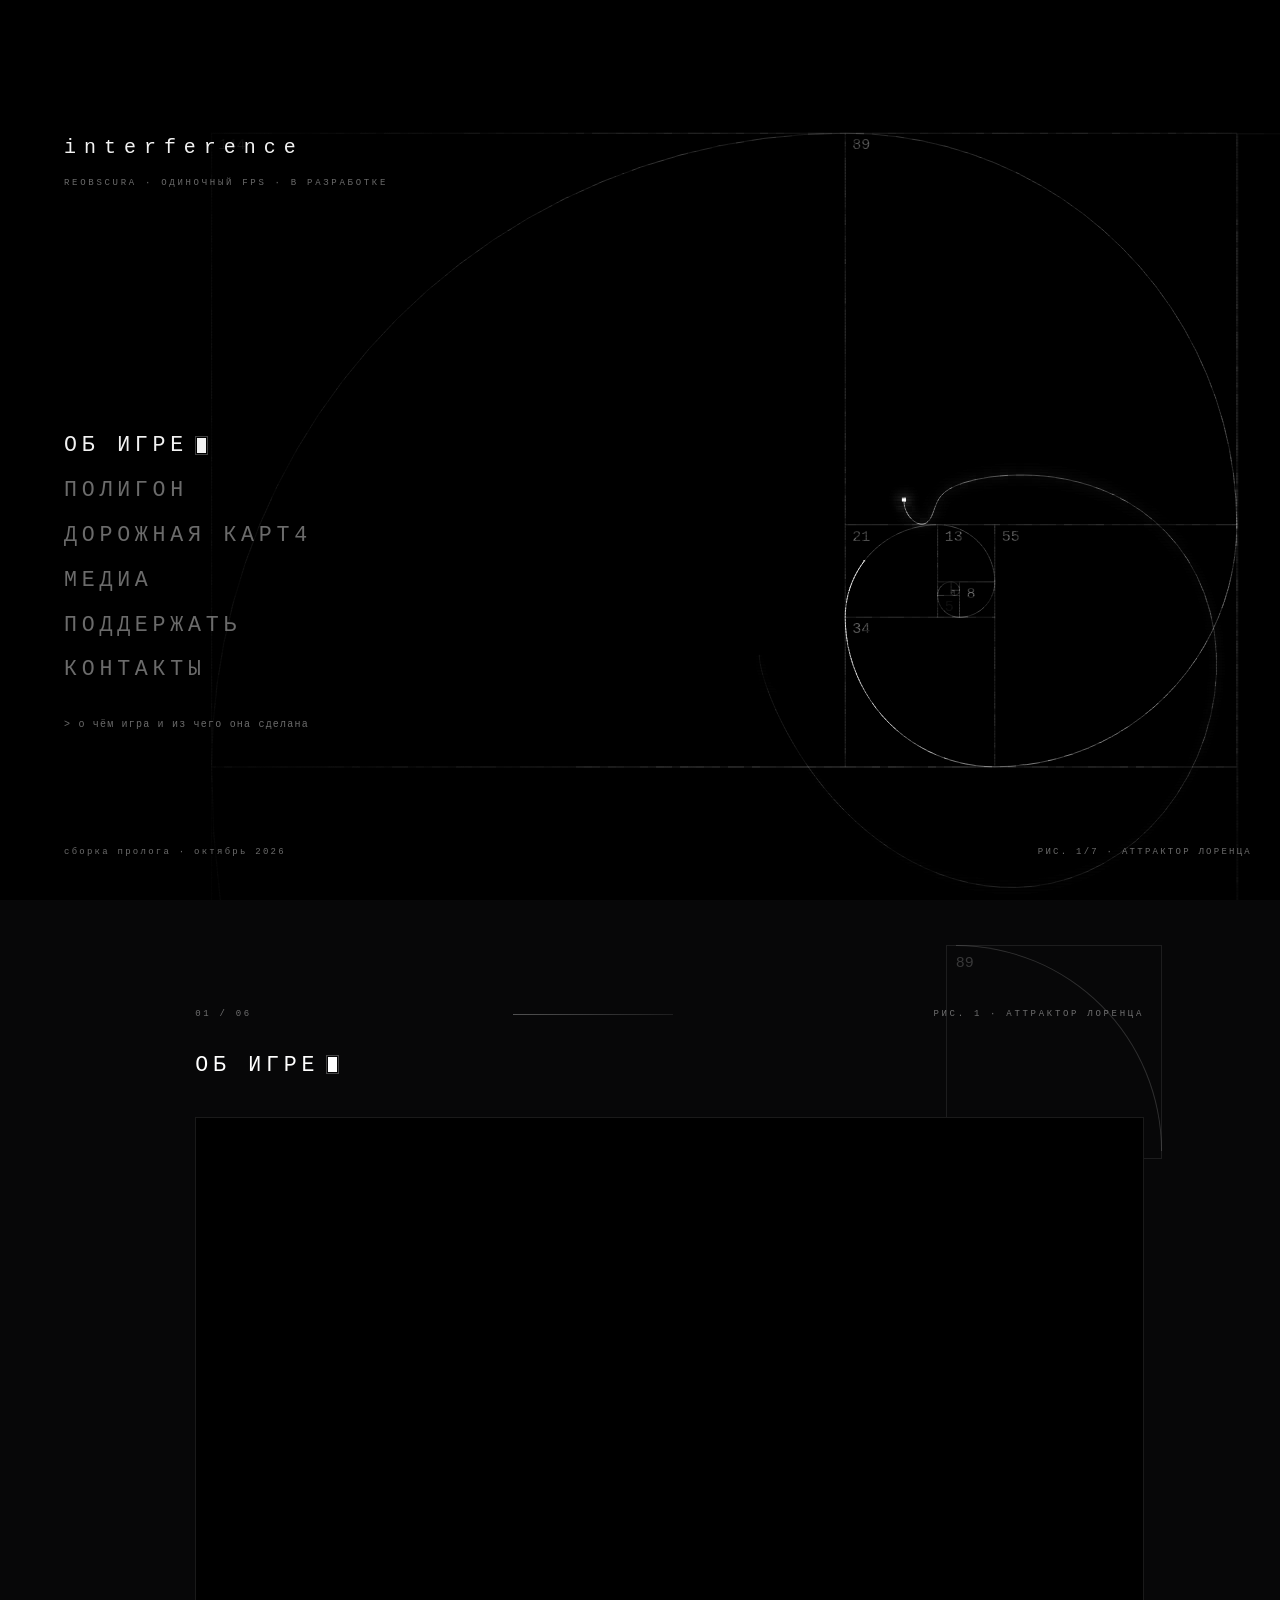
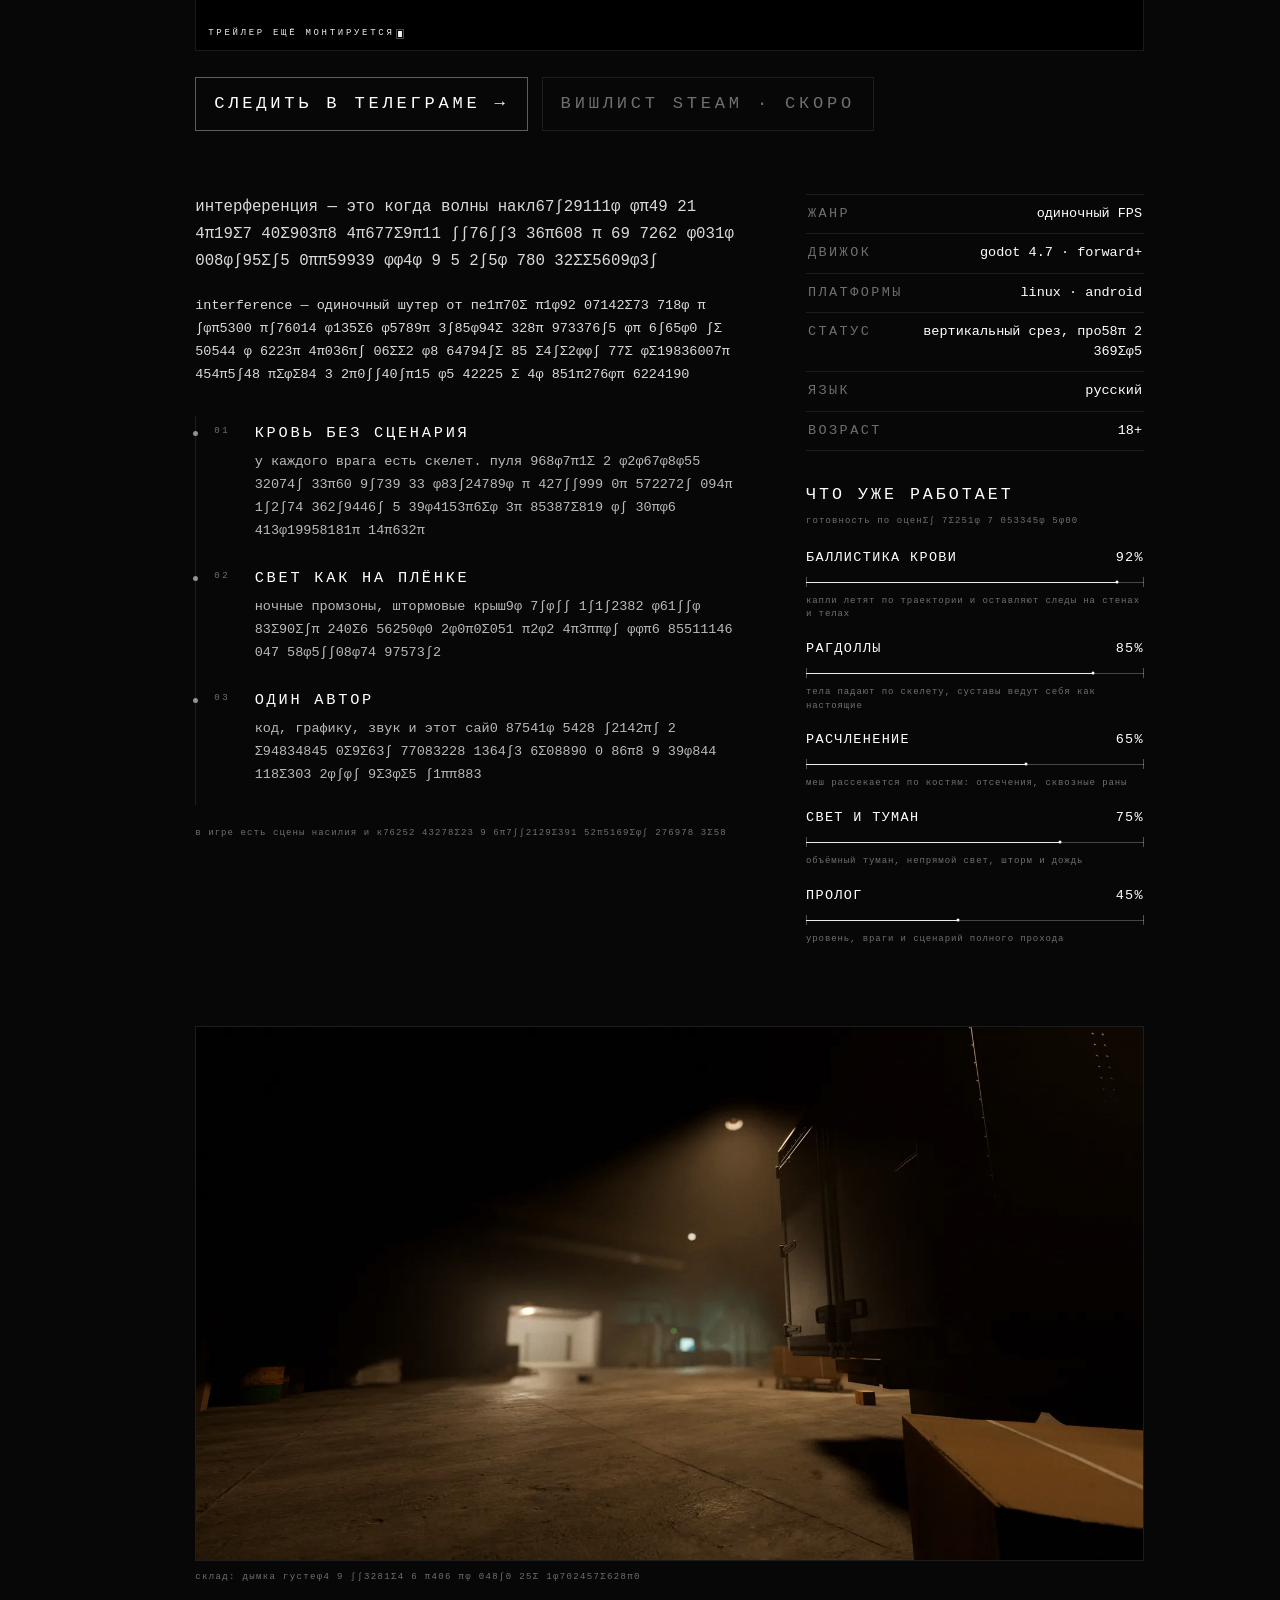
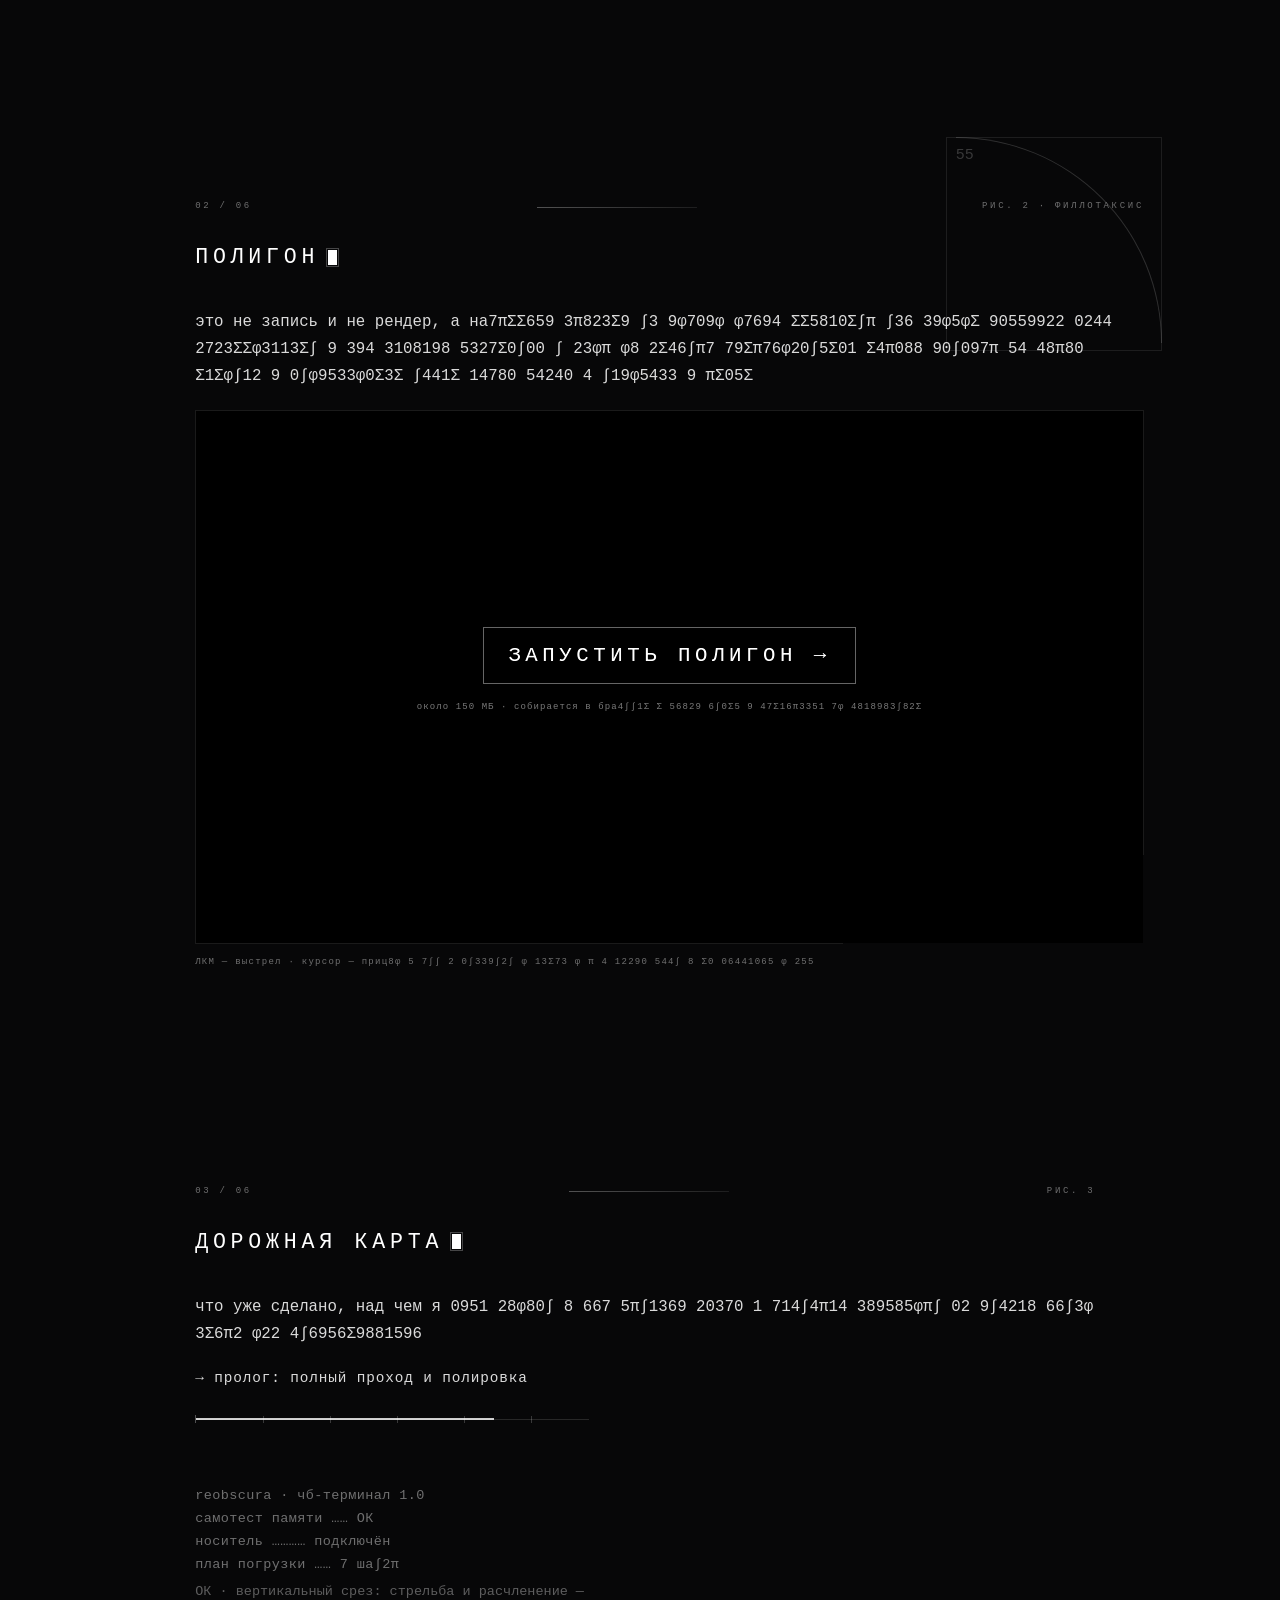
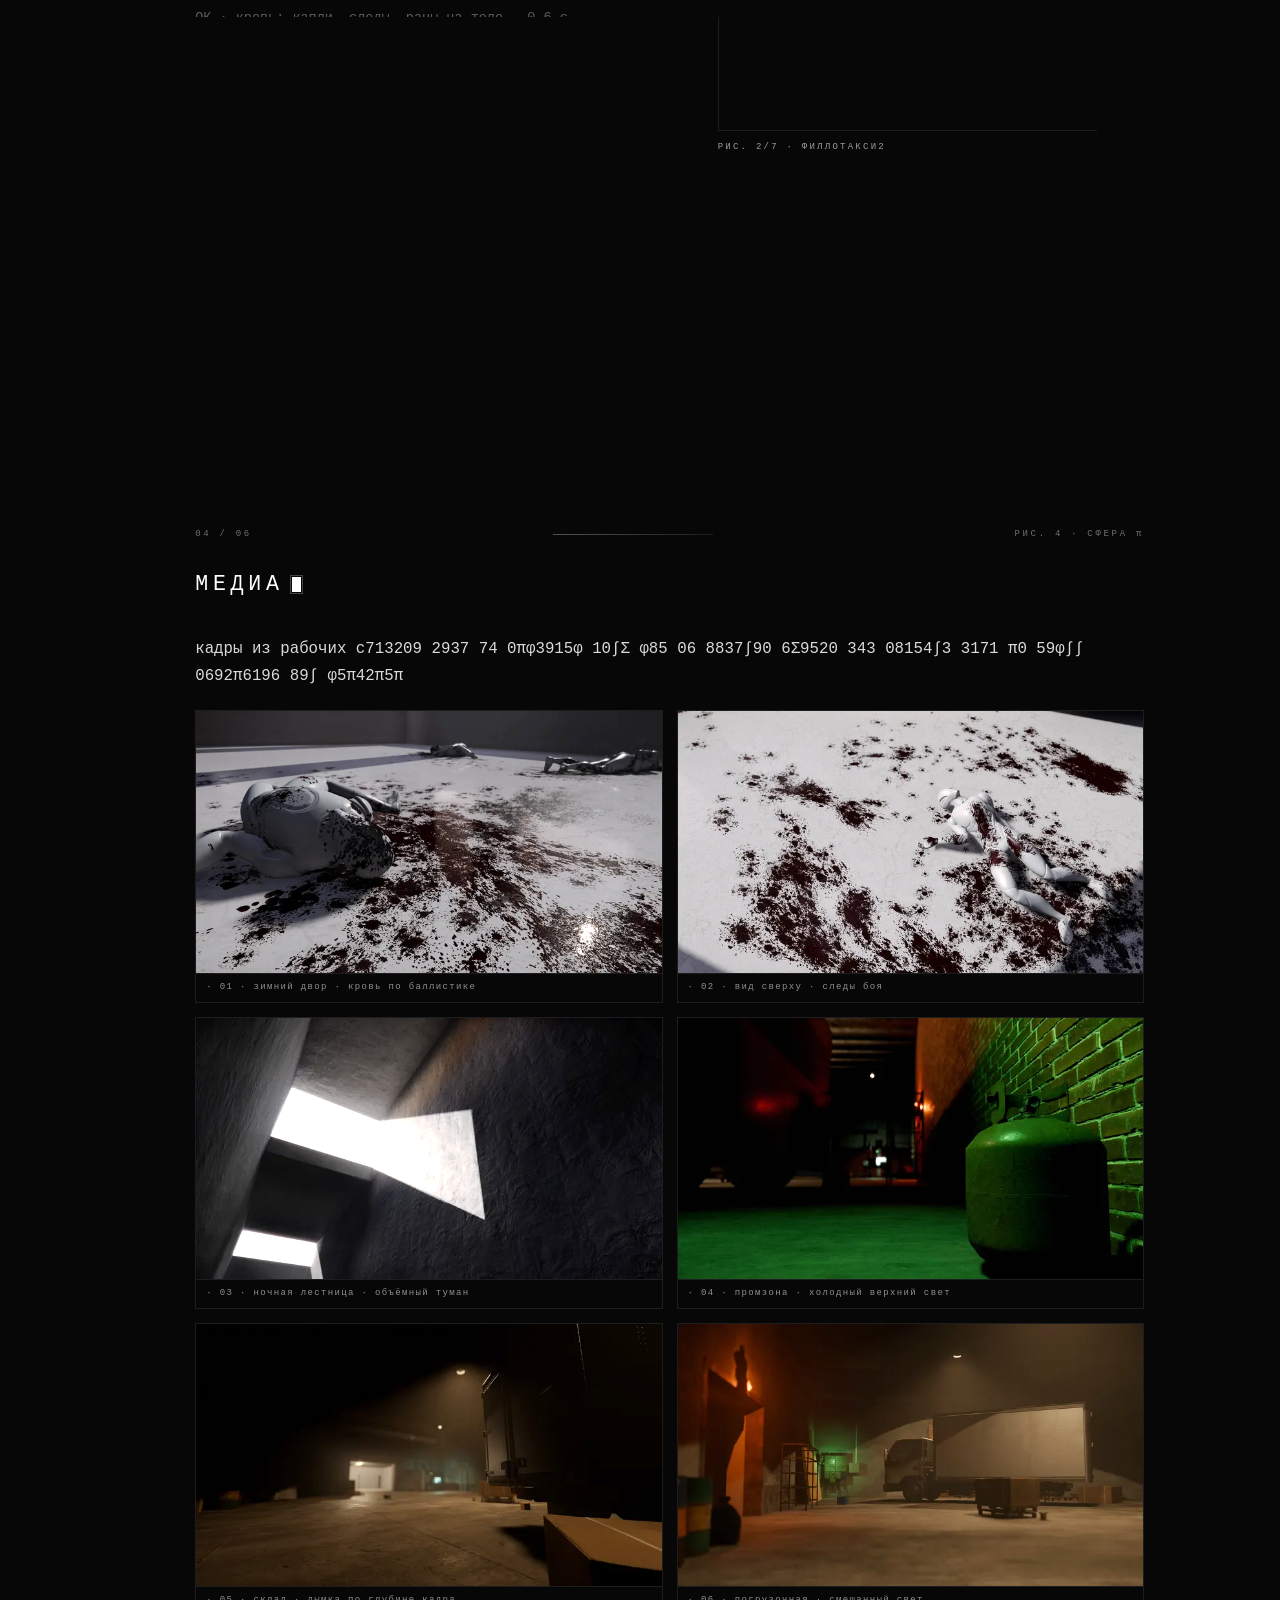
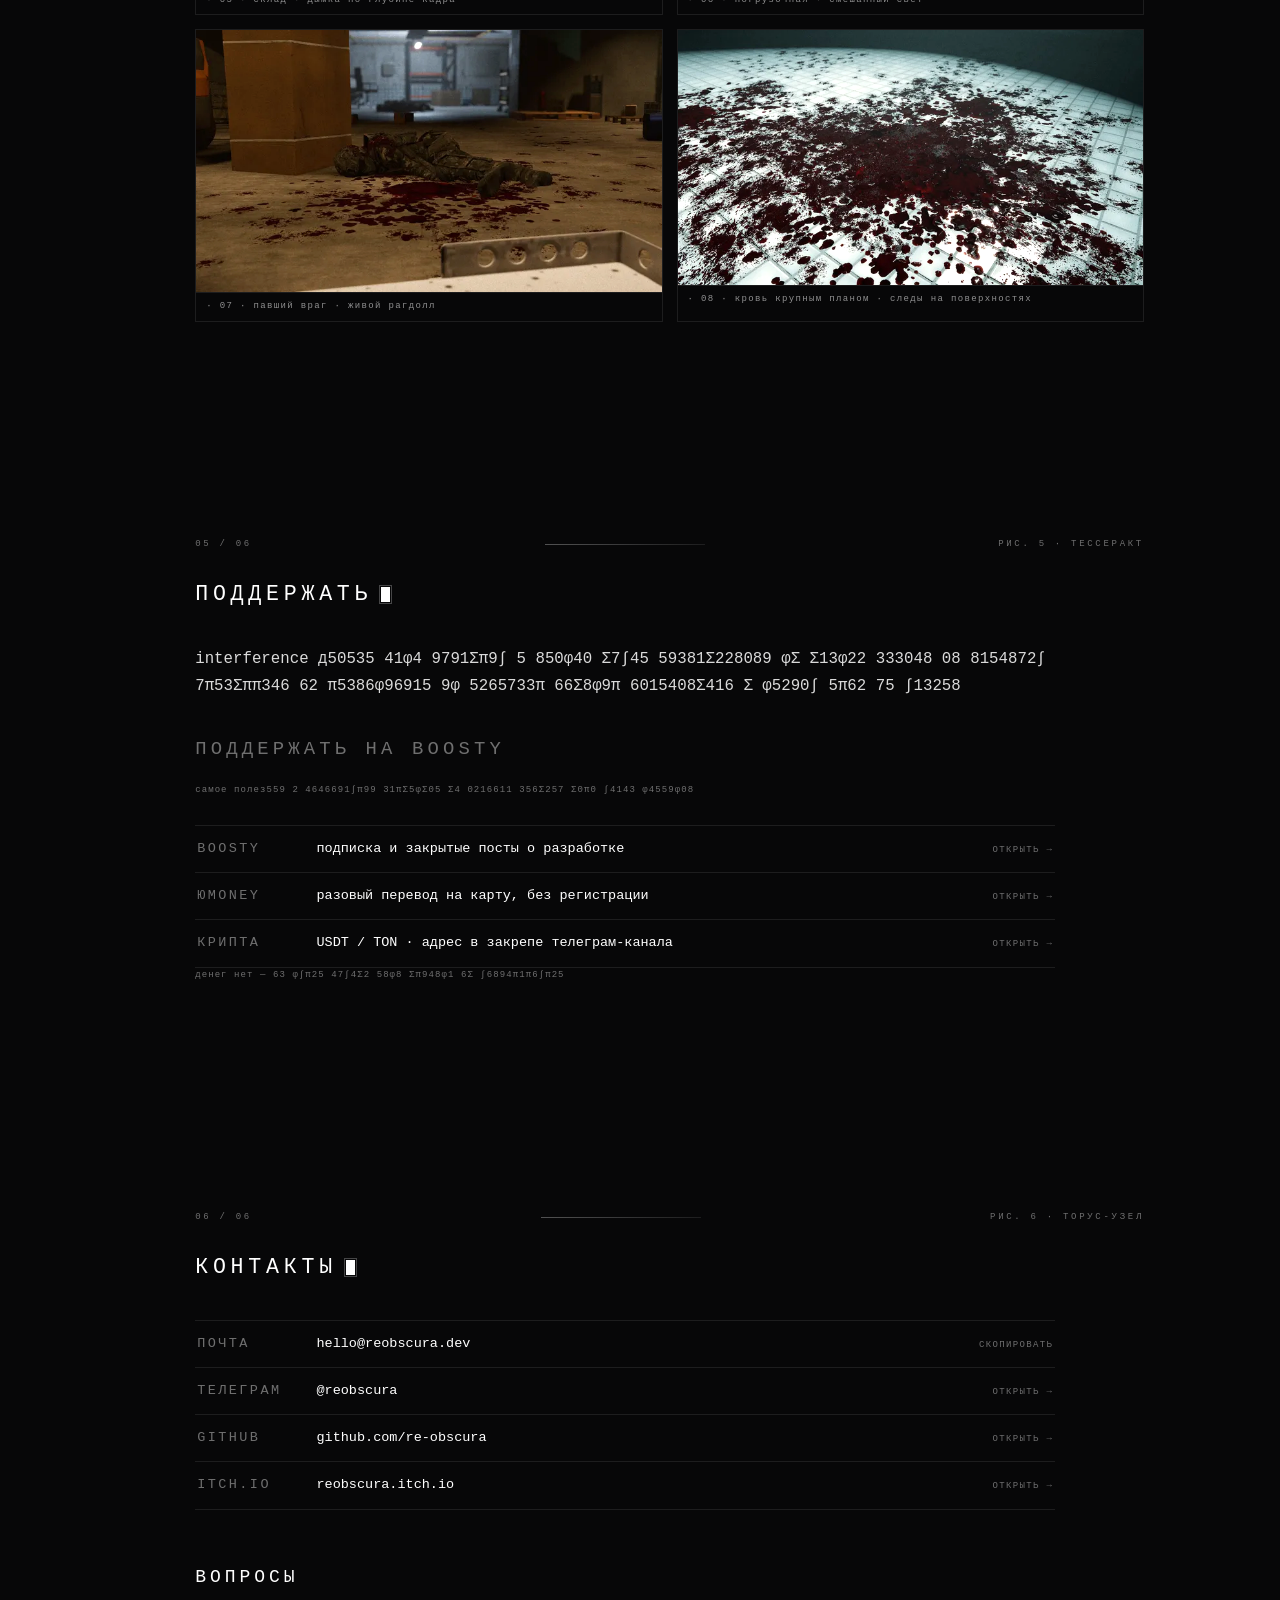
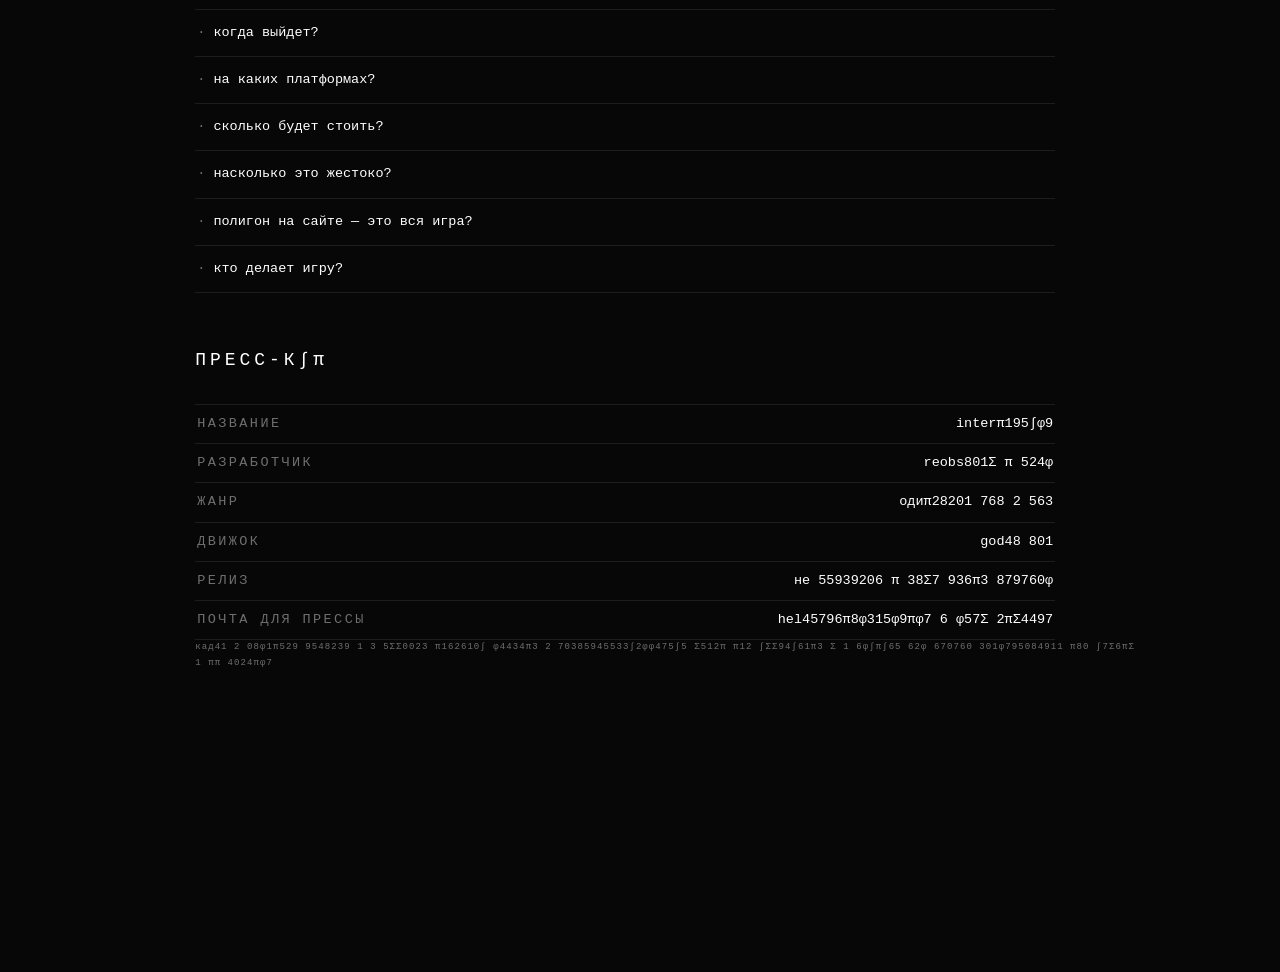
<file: index.html>
<!doctype html>
<html lang="ru">
<head>
<meta charset="utf-8">
<meta name="viewport" content="width=device-width, initial-scale=1">
<title>interference — одиночный FPS · reobscura</title>
<meta name="description" content="interference — одиночный FPS в тёмном городе, где каждый выстрел оставляет след: баллистическая кровь, рагдоллы, расчленение по костям. Полигон играбелен прямо в браузере.">
<meta property="og:title" content="interference — одиночный FPS">
<meta property="og:description" content="Одиночный FPS от reobscura: играбельный полигон в браузере, дорожная карта, кадры из игры.">
<meta property="og:type" content="website">
<meta property="og:image" content="img/og.jpg">
<meta name="theme-color" content="#070708">
<link rel="icon" href="img/favicon-32.png" sizes="32x32">
<link rel="icon" href="img/favicon-192.png" sizes="192x192">
<link rel="apple-touch-icon" href="img/favicon-180.png">
<link rel="preload" href="fonts/DotGothic16.woff2" as="font" type="font/woff2" crossorigin>
<link rel="stylesheet" href="css/style.css">
<link rel="stylesheet" href="css/weave.css">
</head>
<body>
<div id="app">

  <!-- ================= ГЛАВНОЕ МЕНЮ (порт main_menu.gd) ================= -->
  <header id="hero">
    <div id="scene-wrap">
      <canvas id="sc"></canvas>
      <canvas id="glow"></canvas>
    </div>
    <canvas id="spiral"></canvas>
    <div id="shade"></div>
    <div id="vig-hero"></div>

    <div class="ui" id="hero-ui">
      <div id="head">
        <h1 id="title">interference</h1>
        <div id="tag">REOBSCURA · ОДИНОЧНЫЙ FPS · В РАЗРАБОТКЕ</div>
      </div>

      <nav id="menu" aria-label="Разделы">
        <a class="it" href="#about"    data-hint="о чём игра и из чего она сделана"><span class="lab">ОБ ИГРЕ</span><span class="cur" aria-hidden="true"></span></a>
        <a class="it" href="#polygon"  data-hint="постреляйте сами — прямо в браузере"><span class="lab">ПОЛИГОН</span><span class="cur" aria-hidden="true"></span></a>
        <a class="it" href="#roadmap"  data-hint="что готово, что в работе, что дальше"><span class="lab">ДОРОЖНАЯ КАРТА</span><span class="cur" aria-hidden="true"></span></a>
        <a class="it" href="#media"    data-hint="кадры из сборки, без цветокоррекции"><span class="lab">МЕДИА</span><span class="cur" aria-hidden="true"></span></a>
        <a class="it" href="#support"  data-hint="как помочь игре дойти до релиза"><span class="lab">ПОДДЕРЖАТЬ</span><span class="cur" aria-hidden="true"></span></a>
        <a class="it" href="#contacts" data-hint="почта, телеграм, вопросы и пресс-кит"><span class="lab">КОНТАКТЫ</span><span class="cur" aria-hidden="true"></span></a>
        <div id="msg">&gt; <span id="msg-txt"></span></div>
      </nav>

      <div id="buildtag">сборка пролога · октябрь 2026</div>
      <div id="figtag" aria-live="off"></div>
    </div>
  </header>

  <!-- ================= РАЗДЕЛЫ (стиль экрана загрузки) ================= -->
  <main id="paper">

<section class="sec" id="about" data-fib="89">
<div class="sec-head"><span>01 / 06</span><i></i><span>РИС. 1 · АТТРАКТОР ЛОРЕНЦА</span></div>
<h2 class="sec-title"><span class="txt" data-scr>ОБ ИГРЕ</span><span class="cur" aria-hidden="true"></span></h2>
<figure class="trailer">
<canvas id="trailer-cv" aria-label="место трейлера"></canvas>
<figcaption><span class="t-lab" data-scr>ТРЕЙЛЕР ЕЩЁ МОНТИРУЕТСЯ</span><span class="cur" aria-hidden="true"></span></figcaption>
</figure>
<div class="cta-row">
<a class="cta" href="https://t.me/reobscura" target="_blank" rel="noopener">СЛЕДИТЬ В ТЕЛЕГРАМЕ →</a>
<span class="cta soon" aria-disabled="true">ВИШЛИСТ STEAM · СКОРО</span>
</div>
<div class="about-grid">
<div class="about-text">
<p class="lead" data-scr>интерференция — это когда волны накладываются друг на друга. сигналов становится слишком много, и из шума вдруг проступает картина. игра — о том, что проступает.</p>
<p data-scr>interference — одиночный шутер от первого лица. действие идёт в городе, который помнит каждый выстрел: след остаётся на стене, на теле, в самом уровне. враги не умирают по скрипту: они оступаются, хромают, падают и распадаются на части — по настоящей физике.</p>
<ol class="trio">
<li><b class="n">01</b><h3 class="p-name" data-scr>КРОВЬ БЕЗ СЦЕНАРИЯ</h3><p data-scr>у каждого врага есть скелет. пуля попадает в конкретную кость, кровь летит по баллистике и остаётся на стенах, тело падает рагдоллом и рассекается по суставам. ни одной заготовленной смерти.</p></li>
<li><b class="n">02</b><h3 class="p-name" data-scr>СВЕТ КАК НА ПЛЁНКЕ</h3><p data-scr>ночные промзоны, штормовые крыши, снег. объёмный туман, непрямой свет, жёсткий контраст: даже цветной кадр читается как чёрно-белая плёнка.</p></li>
<li><b class="n">03</b><h3 class="p-name" data-scr>ОДИН АВТОР</h3><p data-scr>код, графику, звук и этот сайт делает один человек — медленно, упрямо, вручную. каждый выстрел в игре и каждый пиксель здесь сделан руками.</p></li>
</ol>
<p class="note" data-scr>в игре есть сцены насилия и крови, мерцание и повторяющиеся визуальные узоры. 18+.</p>
</div>
<aside class="about-sys">
<dl class="facts"><div class="fact"><dt>ЖАНР</dt><dd data-scr>одиночный FPS</dd></div><div class="fact"><dt>ДВИЖОК</dt><dd data-scr>godot 4.7 · forward+</dd></div><div class="fact"><dt>ПЛАТФОРМЫ</dt><dd data-scr>linux · android</dd></div><div class="fact"><dt>СТАТУС</dt><dd data-scr>вертикальный срез, пролог в работе</dd></div><div class="fact"><dt>ЯЗЫК</dt><dd data-scr>русский</dd></div><div class="fact"><dt>ВОЗРАСТ</dt><dd data-scr>18+</dd></div></dl>
<h3 data-scr>ЧТО УЖЕ РАБОТАЕТ</h3>
<p class="note" data-scr>готовность по оценке автора · октябрь 2026</p>
<div id="sys"></div>
</aside>
</div>
<figure class="wide-shot">
<img src="img/shots/photo_20261017_230445_989.webp" alt="Склад: дымка густеет с глубиной кадра" loading="lazy">
<figcaption data-scr>склад: дымка густеет с глубиной · кадр из игры, без цветокоррекции</figcaption>
</figure>
</section>

<section class="sec" id="polygon" data-fib="55">
<div class="sec-head"><span>02 / 06</span><i></i><span>РИС. 2 · ФИЛЛОТАКСИС</span></div>
<h2 class="sec-title"><span class="txt" data-scr>ПОЛИГОН</span><span class="cur" aria-hidden="true"></span></h2>
<p class="lead" data-scr>это не запись и не рендер, а настоящий полигон из сборки игры, собранный под WebGL: комната, один зомби-бродяга и вся цепочка попаданий — раны по костям, баллистическая кровь, реакция на удар, рагдолл и расчленение. можно взять сайгу и стрелять в упор.</p>
<div class="poly-stage" id="poly-stage">
<div class="poly-cover" id="poly-cover">
<button class="cta cta-big" id="poly-launch" type="button">ЗАПУСТИТЬ ПОЛИГОН →</button>
<p class="note" data-scr>около 150 МБ · собирается в браузере · нужен WebGL · клавиатура не обязательна</p>
</div>
</div>
<div class="poly-live" id="poly-live" hidden>
<span id="poly-stats">выстрелов 0 · попаданий 0</span>
<button class="poly-close" id="poly-close" type="button">■ ОСТАНОВИТЬ</button>
</div>
<div class="poly-legend" data-scr>ЛКМ — выстрел · курсор — прицел · 1/2 — пистолет / сайга · R — новый враг · на телефоне — тап</div>
</section>

<section class="sec" id="roadmap" data-fib="34">
<div class="sec-head"><span>03 / 06</span><i></i><span>РИС. 3 · ТОР</span></div>
<h2 class="sec-title"><span class="txt" data-scr>ДОРОЖНАЯ КАРТА</span><span class="cur" aria-hidden="true"></span></h2>
<p class="lead" data-scr>что уже сделано, над чем я сижу сейчас и что дальше. шкала и счётчики считаются по списку шагов сами, без подкрашивания.</p>
<div class="road-grid">
<div class="road-left">
<div class="road-bar-area">
<div class="road-step" id="road-step">→ пролог: полный проход и полировка</div>
<div class="road-count" id="road-count">ШАГ 05 / 07</div>
<div class="hairbar"><i id="hairbar-fill"></i><em class="notches" id="hairbar-notches"></em></div>
<div class="road-pct" id="road-pct">0%</div>
</div>
<div id="road-log" aria-label="Шаги дорожной карты"></div>
</div>
<div class="road-right">
<canvas id="field" aria-hidden="true"></canvas>
<div class="field-caption" id="field-cap">РИС. 1/7 · АТТРАКТОР ЛОРЕНЦА</div>
<canvas id="mini-spiral" aria-hidden="true"></canvas>
<div class="mini-note">общий прогресс: точка идёт по золотой спирали</div>
</div>
</div>
</section>

<section class="sec" id="media" data-fib="21">
<div class="sec-head"><span>04 / 06</span><i></i><span>РИС. 4 · СФЕРА π</span></div>
<h2 class="sec-title"><span class="txt" data-scr>МЕДИА</span><span class="cur" aria-hidden="true"></span></h2>
<p class="lead" data-scr>кадры из рабочих сборок. цвет не правлен: всё, что вы видите, делает сам движок. клик по кадру открывает его целиком.</p>
<div class="gallery" id="gallery"></div>
</section>

<section class="sec" id="support" data-fib="13">
<div class="sec-head"><span>05 / 06</span><i></i><span>РИС. 5 · ТЕССЕРАКТ</span></div>
<h2 class="sec-title"><span class="txt" data-scr>ПОДДЕРЖАТЬ</span><span class="cur" aria-hidden="true"></span></h2>
<p class="lead" data-scr>interference делает один человек, и деньги здесь превращаются во время. донаты не ускоряют разработку по волшебству, но покупают ассеты, инструменты и лишние часы за игрой.</p>
<div class="sup-primary">
<a class="it it-big" id="sup-main" href="#" target="_blank" rel="noopener"><span class="lab">ПОДДЕРЖАТЬ НА BOOSTY</span><span class="cur" aria-hidden="true"></span></a>
<p class="note" data-scr>самое полезное — ежемесячная подписка, но разовый перевод тоже очень помогает</p>
</div>
<div class="contacts">
<a class="crow" href="#" target="_blank" rel="noopener"><span class="clab">BOOSTY</span><span class="cval">подписка и закрытые посты о разработке</span><span class="cact">ОТКРЫТЬ →</span></a>
<a class="crow" href="#" target="_blank" rel="noopener"><span class="clab">ЮMONEY</span><span class="cval">разовый перевод на карту, без регистрации</span><span class="cact">ОТКРЫТЬ →</span></a>
<a class="crow" href="#" target="_blank" rel="noopener"><span class="clab">КРИПТА</span><span class="cval">USDT / TON · адрес в закрепе телеграм-канала</span><span class="cact">ОТКРЫТЬ →</span></a>
</div>
<p class="note" data-scr>денег нет — не беда: репост тоже доходит до разработчика.</p>
</section>

<section class="sec" id="contacts" data-fib="8">
<div class="sec-head"><span>06 / 06</span><i></i><span>РИС. 6 · ТОРУС-УЗЕЛ</span></div>
<h2 class="sec-title"><span class="txt" data-scr>КОНТАКТЫ</span><span class="cur" aria-hidden="true"></span></h2>
<div class="contacts">
<button class="crow" type="button" data-copy="hello@reobscura.dev"><span class="clab">ПОЧТА</span><span class="cval">hello@reobscura.dev</span><span class="cact">СКОПИРОВАТЬ</span></button>
<a class="crow" href="https://t.me/reobscura" target="_blank" rel="noopener"><span class="clab">ТЕЛЕГРАМ</span><span class="cval">@reobscura</span><span class="cact">ОТКРЫТЬ →</span></a>
<a class="crow" href="https://github.com/re-obscura" target="_blank" rel="noopener"><span class="clab">GITHUB</span><span class="cval">github.com/re-obscura</span><span class="cact">ОТКРЫТЬ →</span></a>
<a class="crow" href="#" target="_blank" rel="noopener"><span class="clab">ITCH.IO</span><span class="cval">reobscura.itch.io</span><span class="cact">ОТКРЫТЬ →</span></a>
</div>
<h3 class="sub-h" data-scr>ВОПРОСЫ</h3>
<div class="faq">
<details class="fq"><summary>когда выйдет?</summary><p>когда будет готово. сейчас пишется пролог: полный проход и полировка. следом — демо и вишлист в steam, о них объявлю в телеграме.</p></details>
<details class="fq"><summary>на каких платформах?</summary><p>основные — linux и android: на них игра запускается каждый день. windows рассмотрю после демо. полигон на сайте работает везде, где есть WebGL.</p></details>
<details class="fq"><summary>сколько будет стоить?</summary><p>немного. проект авторский, а не сервис: одна цена, без подписок и внутриигровой валюты.</p></details>
<details class="fq"><summary>насколько это жестоко?</summary><p>настолько, насколько честна физика: расчленение по костям, брызги крови по баллистике, рагдоллы. 18+. фоточувствительным осторожно: бывают мерцание и вспышки.</p></details>
<details class="fq"><summary>полигон на сайте — это вся игра?</summary><p>нет. это одна комната из внутренней сборки с неподвижной камерой. зато системы настоящие: кровь, зоны попаданий, рагдоллы, расчленение. сама игра — про движение, шторм и город.</p></details>
<details class="fq"><summary>кто делает игру?</summary><p>один человек — reobscura: код, графика, звук, сайт. помочь можно донатом, репостом или багрепортом в телеграм.</p></details>
</div>
<h3 class="sub-h" data-scr>ПРЕСС-КИТ</h3>
<dl class="facts press"><div class="fact"><dt>НАЗВАНИЕ</dt><dd data-scr>interference</dd></div><div class="fact"><dt>РАЗРАБОТЧИК</dt><dd data-scr>reobscura · соло</dd></div><div class="fact"><dt>ЖАНР</dt><dd data-scr>одиночный FPS · 18+</dd></div><div class="fact"><dt>ДВИЖОК</dt><dd data-scr>godot 4.7</dd></div><div class="fact"><dt>РЕЛИЗ</dt><dd data-scr>не объявлен · демо после пролога</dd></div><div class="fact"><dt>ПОЧТА ДЛЯ ПРЕССЫ</dt><dd data-scr>hello@reobscura.dev · тема «press»</dd></div></dl>
<p class="note" data-scr>кадры в исходном размере — в разделе «медиа». логотип — img/favicon-512.png. текст для публикаций — в разделе «об игре». превью-сборки для прессы — по письму.</p>
</section>

<footer>
<div class="f-line">© 2026 reobscura · interference</div>
<div class="f-line dim">сайт собран по главному меню игры: те же фоновые сцены, золотая спираль и CRT-слои · шрифт DotGothic16 · полигон — тот же godot, собранный под WebGL</div>
<div class="f-line dim">на сайте есть мерцание, скан-линии и повторяющиеся узоры · 18+</div>
<div class="f-line dim">клавиши: ↑ ↓ · enter · [ ] — сцены · 1–7 — выбор сцены</div>
</footer>

</main>

<canvas id="thread" aria-hidden="true"></canvas>
<nav id="rail" aria-label="Разделы">
<a class="to-menu" href="#hero">▲ МЕНЮ</a>
<div class="rt"><i id="rail-dot"></i>
<a class="ri" style="--i:0" href="#about">01</a><a class="ri" style="--i:1" href="#polygon">02</a><a class="ri" style="--i:2" href="#roadmap">03</a><a class="ri" style="--i:3" href="#media">04</a><a class="ri" style="--i:4" href="#support">05</a><a class="ri" style="--i:5" href="#contacts">06</a>
</div>
<div class="t-plus">T+ 0.0</div>
</nav>

<!-- ================= CRT-слои ================= -->
  <div id="scan" aria-hidden="true"></div>
  <canvas id="grain" aria-hidden="true"></canvas>
  <div id="vig" aria-hidden="true"></div>

  <!-- ================= НАД CRT ================= -->
  <div id="lightbox" hidden>
    <img id="lb-img" alt="">
    <div id="lb-cap"></div>
    <div id="lb-hint">клик — закрыть</div>
  </div>
</div>

<script src="js/fx.js"></script>
<script src="js/scenes.js"></script>
<script src="js/main.js"></script>
<script src="js/weave.js"></script>
</body>
</html>
</file>
<file: css/style.css>
/* interference · сайт — порт главного меню и экрана загрузки игры.
   Палитра: --fg #f2f2f2, --dim rgba(255,255,255,.42), фон #070708/#000.
   Шрифт: DotGothic16 (fallback VT323 → Pixelify Sans → monospace). */

:root {
  --fg: #f2f2f2;
  --dim: rgba(255, 255, 255, .42);
  --dim2: rgba(255, 255, 255, .35);
  --hair: rgba(255, 255, 255, .09);
  --ink: #e8e6e3;
  --bg: #070708;

  /* кегли из main_menu.gd / loading_screen.gd (1080p), масштаб — от высоты окна */
  --f-title: clamp(17px, 2.22vh, 26px);
  --f-tag:   clamp(9px,  .93vh, 11px);
  --f-item:  clamp(19px, 2.4vh, 30px);
  --f-msg:   clamp(10px, 1.02vh, 13px);
  --f-set:   clamp(14px, 1.85vh, 22px);
  --f-log:   clamp(12px, 1.5vh, 17px);
  --f-brand: clamp(15px, 2.3vh, 26px);
  --f-h2:    clamp(20px, 2.4vh, 30px);
}

* { box-sizing: border-box; margin: 0; padding: 0; }

html { scroll-behavior: smooth; }

body {
  background: var(--bg);
  color: var(--fg);
  font-family: 'DotGothic16', 'VT323', 'Pixelify Sans', monospace;
  font-size: var(--f-log);
  line-height: 1.5;
  overflow-x: hidden;
  -webkit-font-smoothing: antialiased;
}

::selection { background: #f2f2f2; color: #070708; }

::-webkit-scrollbar { width: 8px; }
::-webkit-scrollbar-track { background: #070708; }
::-webkit-scrollbar-thumb { background: rgba(255,255,255,.22); }
::-webkit-scrollbar-thumb:hover { background: rgba(255,255,255,.4); }

a { color: inherit; text-decoration: none; }
img { display: block; max-width: 100%; }

/* ================= ГЕРОЙ / ГЛАВНОЕ МЕНЮ ================= */

#hero {
  position: relative;
  height: 100vh;
  min-height: 480px;
  overflow: hidden;
  background: #000;
}

#scene-wrap { position: absolute; inset: 0; will-change: transform; }
#sc, #glow { position: absolute; inset: 0; width: 100%; height: 100%; }

#glow {
  mix-blend-mode: screen;
  filter: blur(6px);
  opacity: 1;
}

#spiral { position: absolute; inset: 0; width: 100%; height: 100%; pointer-events: none; }

#shade {
  position: absolute; inset: 0; pointer-events: none;
  background: linear-gradient(to right,
    rgba(0,0,0,.88), rgba(0,0,0,.55) 30%, rgba(0,0,0,0) 55%);
}

#vig-hero {
  position: absolute; inset: 0; pointer-events: none;
  background: radial-gradient(farthest-corner at 62% 50%,
    rgba(0,0,0,0) 38%, rgba(0,0,0,.85) 100%);
}

#hero .ui { position: absolute; inset: 0; z-index: 60; pointer-events: none; }
#hero .ui a, #hero .ui button { pointer-events: auto; }

#head { position: absolute; left: var(--mx, 28px); top: var(--heady, 6vh); }

#title {
  font-weight: 400;
  font-size: var(--f-title);
  letter-spacing: .4em;
  color: var(--fg);
  white-space: nowrap;
}

#tag {
  margin-top: 14px;
  font-size: var(--f-tag);
  letter-spacing: .3em;
  color: var(--dim);
  white-space: nowrap;
}

#menu { position: absolute; left: var(--mx, 28px); max-width: min(420px, 80vw); }

.it {
  display: flex;
  align-items: baseline;
  gap: 0;
  padding: 10px 11px;
  margin-left: -11px;
  font-size: var(--f-item);
  letter-spacing: .22em;
  line-height: 1.15;
  color: var(--dim);
  cursor: pointer;
  transition: color .28s ease-out;
  white-space: nowrap;
}

.it:hover, .it.on { color: var(--fg); }
.it:focus-visible { outline: 1px solid var(--dim); outline-offset: 2px; }

/* курсор-блок активного пункта: 0.42em × 0.7em + рамка, мигание 1.05 c */
.it .cur {
  position: relative;
  width: .42em; height: .7em;
  margin-left: .4em;
  align-self: center;
  opacity: 0;
  background: currentColor;
}

.it.on .cur, .it-big.on .cur { opacity: 1; animation: blink 1.05s steps(1, end) infinite; }
.it:hover .cur, .it-big:hover .cur { opacity: 1; animation: blink 1.05s steps(1, end) infinite; }

.it .cur::before {
  content: '';
  position: absolute;
  inset: -2px -2px -2px -2px;
  border: 1px solid rgba(255,255,255,.25);
}

@keyframes blink {
  0%   { visibility: visible; }
  50%  { visibility: hidden; }
  100% { visibility: visible; }
}

/* вход пунктов: .rin из прототипа — cubic-bezier(.2,.8,.1,1), .8 c */
.rin {
  animation: rin .8s cubic-bezier(.2, .8, .1, 1) backwards;
  animation-delay: var(--d, 0s);
}

@keyframes rin {
  from { opacity: 0; transform: translateX(30px); }
  to   { opacity: 1; transform: none; }
}

/* вылет при погружении: .out — ease по умолчанию (.25,.1,.25,1), .45 c */
.out {
  animation: out .45s cubic-bezier(.25, .1, .25, 1) forwards;
  animation-delay: var(--d, 0s);
}

@keyframes out {
  from { opacity: 1; transform: none; }
  to   { opacity: 0; transform: translateX(-26px); }
}

#msg {
  margin-top: 26px;
  min-height: 4.2em;
  max-width: 420px;
  font-size: var(--f-msg);
  letter-spacing: .12em;
  line-height: 1.4;
  color: rgba(255, 255, 255, .42);
  white-space: pre-wrap;
}

#buildtag, #figtag {
  position: absolute;
  font-size: var(--f-tag);
  letter-spacing: .25em;
  color: var(--dim);
  white-space: nowrap;
}

#buildtag { left: var(--mx, 28px); bottom: 4.5vh; }
#figtag { right: 28px; bottom: 4.5vh; text-align: right; }

/* ================= РАЗДЕЛЫ (экран загрузки) ================= */

#paper { position: relative; z-index: 10; }

.sec {
  position: relative;
  padding: clamp(60px, 12vh, 130px) clamp(20px, 5vw, 56px);
  max-width: 1120px;
  margin: 0 auto;
}

.sec + .sec { border-top: 1px solid var(--hair); }

.sec-head {
  display: flex;
  justify-content: space-between;
  align-items: flex-start;
  gap: 16px;
  margin-bottom: clamp(28px, 6vh, 64px);
}

.brand {
  font-size: var(--f-brand);
  letter-spacing: .42em;
  color: rgba(255, 255, 255, .95);
}

.sec-tag {
  margin-top: 18px;
  font-size: var(--f-tag);
  letter-spacing: .35em;
  color: var(--dim);
}

.sec-right { text-align: right; display: flex; flex-direction: column; gap: 10px; align-items: flex-end; }

.t-plus {
  font-size: var(--f-tag);
  letter-spacing: .2em;
  color: var(--dim2);
  font-variant-numeric: tabular-nums;
}

.to-menu {
  font-size: var(--f-tag);
  letter-spacing: .3em;
  color: var(--dim);
  cursor: pointer;
  transition: color .25s;
}
.to-menu:hover { color: var(--fg); }

.sec-title {
  display: flex;
  align-items: center;
  font-weight: 400;
  font-size: var(--f-h2);
  letter-spacing: .22em;
  color: var(--fg);
  margin-bottom: clamp(24px, 5vh, 48px);
}

.sec-title .cur {
  width: .42em; height: .7em;
  margin-left: .4em;
  background: currentColor;
  position: relative;
  animation: blink 1.05s steps(1, end) infinite;
}
.sec-title .cur::before {
  content: ''; position: absolute; inset: -2px;
  border: 1px solid rgba(255,255,255,.25);
}

.lead {
  font-size: clamp(14px, 1.75vh, 19px);
  line-height: 1.65;
  color: var(--fg);
  margin-bottom: 1.4em;
}

.sec p { margin-bottom: 1.3em; color: rgba(255, 255, 255, .85); line-height: 1.7; }
.sec p.note, .mini-note {
  font-size: var(--f-tag);
  letter-spacing: .12em;
  color: var(--dim);
}

/* --- ОБ ИГРЕ --- */

.about-grid {
  display: grid;
  grid-template-columns: 1.25fr .8fr;
  gap: clamp(28px, 5vw, 64px);
  margin-bottom: clamp(36px, 7vh, 72px);
}

.facts { margin-top: 2.2em; border-top: 1px solid var(--hair); }

.fact {
  display: flex;
  justify-content: space-between;
  gap: 16px;
  padding: 9px 2px;
  border-bottom: 1px solid var(--hair);
  font-size: var(--f-log);
}

.fact dt { color: var(--dim); letter-spacing: .18em; }
.fact dd { color: var(--fg); text-align: right; }

.about-sys h3 {
  font-weight: 400;
  font-size: var(--f-set);
  letter-spacing: .18em;
  color: var(--fg);
  margin-bottom: 6px;
}

.about-sys .note { margin-bottom: 18px; }

.sysrow { margin-bottom: 17px; }

.sysrow .sys-lab {
  display: flex;
  justify-content: space-between;
  font-size: var(--f-log);
  letter-spacing: .1em;
  color: var(--fg);
  margin-bottom: 7px;
  font-variant-numeric: tabular-nums;
}

.sysrow .sys-track {
  position: relative;
  height: 14px;
}

.sysrow .sys-track::before,
.sysrow .sys-track::after {
  content: '';
  position: absolute;
  top: 2px; bottom: 2px;
  width: 1px;
  background: rgba(255,255,255,.3);
}
.sysrow .sys-track::before { left: 0; }
.sysrow .sys-track::after { right: 0; }

.sysrow .sys-rail {
  position: absolute;
  left: 0; right: 0; top: 50%;
  height: 1px;
  background: rgba(255,255,255,.25);
}

.sysrow .sys-fill {
  position: absolute;
  left: 0; top: 50%;
  height: 1px;
  width: 0;
  background: rgba(255,255,255,.9);
  transition: width 1.1s cubic-bezier(.2, .8, .1, 1);
}

.sysrow .sys-dot {
  position: absolute;
  top: 50%;
  left: 0;
  width: 3px; height: 3px;
  transform: translate(-50%, -50%);
  border-radius: 50%;
  background: #fff;
  transition: left 1.1s cubic-bezier(.2, .8, .1, 1);
}

.sysrow .sys-hint {
  margin-top: 6px;
  font-size: var(--f-tag);
  letter-spacing: .1em;
  color: var(--dim);
}

.wide-shot { margin-top: clamp(20px, 4vh, 40px); }

.wide-shot img {
  width: 100%;
  filter: brightness(.92);
  border: 1px solid var(--hair);
}

.wide-shot figcaption {
  margin-top: 10px;
  font-size: var(--f-tag);
  letter-spacing: .15em;
  color: var(--dim);
}

/* --- ДОРОЖНАЯ КАРТА --- */

.road-grid {
  display: grid;
  grid-template-columns: 1.05fr .95fr;
  gap: clamp(28px, 4vw, 56px);
  align-items: start;
}

.road-bar-area { margin-bottom: 26px; }

.road-step {
  font-size: clamp(13px, 1.6vh, 17px);
  letter-spacing: .06em;
  color: rgba(255,255,255,.85);
  margin-bottom: 4px;
}

.road-count {
  font-size: var(--f-tag);
  letter-spacing: .12em;
  color: var(--dim);
  text-align: right;
  margin-bottom: 8px;
  font-variant-numeric: tabular-nums;
}

.hairbar {
  position: relative;
  height: 8px;
  border-left: 1px solid rgba(255,255,255,.3);
  border-right: 1px solid rgba(255,255,255,.3);
}

.hairbar::before {
  content: '';
  position: absolute;
  left: 0; right: 0; top: 4px;
  height: 1px;
  background: rgba(255,255,255,.13);
}

.hairbar i {
  position: absolute;
  left: 0; top: 3px;
  height: 2px;
  width: 0;
  background: rgba(255,255,255,.8);
  transition: width .8s ease-out;
}

.hairbar .notches { position: absolute; inset: 0; font-style: normal; }
.hairbar .notches b {
  position: absolute;
  top: 1px;
  width: 1px; height: 7px;
  background: rgba(255,255,255,.2);
}

.road-pct {
  margin-top: 8px;
  text-align: right;
  font-size: clamp(14px, 2.1vh, 20px);
  letter-spacing: .1em;
  color: rgba(255,255,255,.85);
  font-variant-numeric: tabular-nums;
}

#road-log { font-size: var(--f-log); }

.rlog-boot { color: var(--dim); margin-bottom: 3px; letter-spacing: .03em; }

.rlog-line {
  display: flex;
  gap: 8px;
  padding: 3px 0;
  cursor: default;
  transition: color .2s;
}

.rlog-line .rl-time { font-variant-numeric: tabular-nums; }

.rlog-line.ok { color: var(--dim2); }
.rlog-line.ok:hover { color: rgba(255,255,255,.6); }

.rlog-line.now { color: rgba(255,255,255,.92); }
.rlog-line.now .rl-time::after {
  content: '';
  display: inline-block;
  width: .5em;
  animation: blink 1.05s steps(1, end) infinite;
}

.rlog-line.plan { color: var(--dim); }
.rlog-line.plan .rl-state { letter-spacing: .12em; }

.road-right { display: flex; flex-direction: column; align-items: stretch; gap: 10px; }

#field {
  width: 100%;
  aspect-ratio: 4 / 3.4;
  border: 1px solid var(--hair);
}

.field-caption {
  font-size: var(--f-tag);
  letter-spacing: .25em;
  color: rgba(255,255,255,.6);
}

#mini-spiral { width: 100%; height: clamp(90px, 14vh, 130px); }

.mini-note {
  margin-top: -2px;
}

/* --- МЕДИА --- */

.gallery {
  display: grid;
  grid-template-columns: repeat(2, 1fr);
  gap: 14px;
}

.shot { position: relative; cursor: zoom-in; border: 1px solid var(--hair); }

.shot img {
  width: 100%;
  filter: brightness(.94);
  transition: filter .3s;
}

.shot:hover img { filter: brightness(1.06); }

.shot figcaption {
  padding: 7px 10px;
  font-size: var(--f-tag);
  letter-spacing: .15em;
  color: rgba(255, 255, 255, .55);
  border-top: 1px solid var(--hair);
}

.shot .zoom {
  position: absolute;
  top: 8px; right: 10px;
  font-size: var(--f-tag);
  letter-spacing: .2em;
  color: rgba(255,255,255,0);
  transition: color .25s;
}
.shot:hover .zoom { color: var(--dim); }

/* --- ПОДДЕРЖАТЬ --- */

.sup-primary { margin: clamp(20px, 4vh, 36px) 0; }

.it-big {
  display: inline-flex;
  align-items: center;
  padding: 12px 14px;
  margin-left: -14px;
  font-size: clamp(17px, 2.1vh, 26px);
  letter-spacing: .22em;
  color: var(--dim);
  cursor: pointer;
  transition: color .28s;
}
.it-big:hover, .it-big.on { color: var(--fg); }
.it-big .cur { margin-left: .4em; }

.sup-primary .note { margin-top: 10px; }

.sup-grid {
  display: grid;
  grid-template-columns: repeat(3, 1fr);
  gap: 14px;
  margin: 26px 0 18px;
}

.sup-card {
  border: 1px solid var(--hair);
  padding: 16px 16px 14px;
  display: flex;
  flex-direction: column;
  gap: 10px;
  transition: border-color .25s;
}
.sup-card:hover { border-color: rgba(255,255,255,.3); }

.sup-num { font-size: var(--f-log); letter-spacing: .18em; color: var(--fg); }

.sup-desc { font-size: var(--f-tag); line-height: 1.6; color: var(--dim); flex: 1; }

.sup-go { font-size: var(--f-tag); letter-spacing: .25em; color: var(--dim); transition: color .25s; }
.sup-card:hover .sup-go { color: var(--fg); }

/* --- КОНТАКТЫ --- */

.contacts { border-top: 1px solid var(--hair); max-width: 720px; }

.crow {
  display: flex;
  align-items: baseline;
  gap: 18px;
  width: 100%;
  padding: 13px 2px;
  border: 0;
  border-bottom: 1px solid var(--hair);
  background: none;
  font: inherit;
  color: inherit;
  text-align: left;
  cursor: pointer;
  transition: background .2s;
}
.crow:hover { background: rgba(255,255,255,.03); }

.crow .clab { color: var(--dim); letter-spacing: .18em; flex: 0 0 7.5em; font-size: var(--f-log); }
.crow .cval { color: var(--fg); flex: 1; font-size: var(--f-log); }
.crow .cact { color: var(--dim); letter-spacing: .15em; font-size: var(--f-tag); transition: color .2s; }
.crow:hover .cact { color: var(--fg); }

button.crow { appearance: none; }

/* --- ПОДВАЛ --- */

footer {
  max-width: 1120px;
  margin: 0 auto;
  padding: 40px clamp(20px, 5vw, 56px) 56px;
  border-top: 1px solid var(--hair);
  display: flex;
  flex-direction: column;
  gap: 8px;
}

.f-line { font-size: var(--f-log); }
.f-line.dim { color: var(--dim); font-size: var(--f-tag); letter-spacing: .1em; }

/* ================= CRT-СЛОИ ================= */

#scan {
  position: fixed;
  inset: 0;
  z-index: 50;
  pointer-events: none;
  background: repeating-linear-gradient(to bottom,
    rgba(0, 0, 0, .28) 0, rgba(0, 0, 0, .28) 1px,
    transparent 1px, transparent 3px);
}

#grain {
  position: fixed;
  inset: 0;
  z-index: 51;
  width: 100%;
  height: 100%;
  pointer-events: none;
  mix-blend-mode: overlay;
  image-rendering: pixelated;
  opacity: .45;
}

#vig {
  position: fixed;
  inset: 0;
  z-index: 49;
  pointer-events: none;
}


/* ================= ЛАЙТБОКС ================= */

#lightbox[hidden] { display: none; }

#lightbox {
  position: fixed;
  inset: 0;
  z-index: 100;
  background: rgba(0, 0, 0, .94);
  display: flex;
  flex-direction: column;
  align-items: center;
  justify-content: center;
  gap: 14px;
  cursor: zoom-out;
  padding: 24px;
}

#lb-img { max-width: min(100%, 1400px); max-height: 82vh; }

#lb-cap, #lb-hint {
  font-size: var(--f-tag);
  letter-spacing: .2em;
  color: var(--dim);
}

/* ================= АДАПТИВ ================= */

@media (max-width: 900px) {
  .about-grid, .road-grid { grid-template-columns: 1fr; }
  .sup-grid { grid-template-columns: 1fr; }
  .gallery { grid-template-columns: 1fr; }
  #shade { background: linear-gradient(to bottom,
    rgba(0,0,0,.88), rgba(0,0,0,.6) 26%, rgba(0,0,0,0) 52%); }
}

@media (max-width: 700px) {
  .it { padding: 11px 9px; margin-left: -9px; }
  #msg { max-width: 86vw; }
  #figtag { display: none; }
  .crow .clab { flex-basis: 5.5em; }
  .crow { flex-wrap: wrap; }
}

@media (prefers-reduced-motion: reduce) {
  html { scroll-behavior: auto; }
  .rin, .out { animation: none; }
}

/* ================= ТРЕЙЛЕР-ЗАГЛУШКА ================= */

.trailer {
  position: relative;
  border: 1px solid var(--hair);
  background: #000;
  margin-bottom: 22px;
}

#trailer-cv {
  display: block;
  width: 100%;
  aspect-ratio: 16 / 9;
}

.trailer figcaption {
  position: absolute;
  left: 12px;
  bottom: 10px;
  display: flex;
  align-items: center;
  font-size: var(--f-tag);
  letter-spacing: .3em;
  color: rgba(255, 255, 255, .82);
  text-shadow: 0 0 6px #000;
}

.trailer .cur {
  width: .42em; height: .7em;
  margin-left: .4em;
  background: currentColor;
  position: relative;
  animation: blink 1.05s steps(1, end) infinite;
}
.trailer .cur::before {
  content: ''; position: absolute; inset: -2px;
  border: 1px solid rgba(255,255,255,.25);
}

/* ================= CTA ================= */

.cta-row {
  display: flex;
  flex-wrap: wrap;
  gap: 14px;
  align-items: center;
  margin: 26px 0 clamp(36px, 7vh, 64px);
}

.cta {
  display: inline-block;
  padding: 13px 18px;
  font-size: clamp(14px, 1.9vh, 19px);
  letter-spacing: .22em;
  color: var(--fg);
  border: 1px solid rgba(255, 255, 255, .35);
  cursor: pointer;
  transition: border-color .25s, background .25s;
  background: none;
  font-family: inherit;
}
.cta:hover { border-color: var(--fg); background: rgba(255, 255, 255, .05); }

.cta.soon {
  color: var(--dim);
  border-color: var(--hair);
  cursor: default;
}
.cta.soon:hover { background: none; border-color: var(--hair); }

.cta-big { font-size: clamp(16px, 2.3vh, 24px); padding: 16px 24px; }

/* ================= ОПОРЫ ================= */

.pillars {
  display: grid;
  grid-template-columns: repeat(3, 1fr);
  gap: 14px;
  margin-bottom: clamp(36px, 7vh, 72px);
}

.pillar {
  border: 1px solid var(--hair);
  padding: 18px 16px 16px;
}

.p-num {
  font-size: var(--f-tag);
  letter-spacing: .3em;
  color: var(--dim);
  margin-bottom: 10px;
}

.p-name {
  font-size: clamp(13px, 1.7vh, 17px);
  letter-spacing: .18em;
  color: var(--fg);
  margin-bottom: 10px;
}

.p-text {
  font-size: var(--f-log);
  line-height: 1.65;
  color: rgba(255, 255, 255, .72);
}

/* ================= ПОЛИГОН ================= */

.poly-stage {
  position: relative;
  border: 1px solid var(--hair);
  background: #000;
  aspect-ratio: 16 / 9;
  max-height: 78vh;
  margin-bottom: 12px;
  overflow: hidden;
}

.poly-cover {
  position: absolute;
  inset: 0;
  display: flex;
  flex-direction: column;
  align-items: center;
  justify-content: center;
  gap: 16px;
  background:
    radial-gradient(farthest-corner at 62% 50%, rgba(0,0,0,0) 40%, rgba(0,0,0,.7) 100%),
    #000;
}

.poly-cover .note { letter-spacing: .15em; }

.poly-stage iframe {
  position: absolute;
  inset: 0;
  width: 100%;
  height: 100%;
  border: 0;
  background: #000;
}

.poly-live {
  display: flex;
  justify-content: space-between;
  align-items: center;
  gap: 16px;
  margin-bottom: 10px;
  font-size: var(--f-log);
  color: rgba(255, 255, 255, .8);
  font-variant-numeric: tabular-nums;
}
.poly-live[hidden] { display: none; }

.poly-close {
  background: none;
  border: 0;
  font: inherit;
  font-size: var(--f-tag);
  letter-spacing: .25em;
  color: var(--dim);
  cursor: pointer;
  padding: 8px;
  transition: color .25s;
}
.poly-close:hover { color: var(--fg); }

.poly-legend {
  font-size: var(--f-tag);
  letter-spacing: .14em;
  color: var(--dim);
}

/* ================= FAQ И ПРЕСС-КИТ ================= */

.sub-h {
  font-weight: 400;
  font-size: clamp(15px, 2vh, 20px);
  letter-spacing: .22em;
  color: var(--fg);
  margin: clamp(34px, 6vh, 54px) 0 18px;
}

.faq { border-top: 1px solid var(--hair); max-width: 860px; }

.fq {
  border-bottom: 1px solid var(--hair);
}

.fq summary {
  list-style: none;
  cursor: pointer;
  padding: 13px 2px;
  font-size: var(--f-log);
  color: var(--fg);
  transition: color .2s;
}
.fq summary::-webkit-details-marker { display: none; }
.fq summary::before { content: '· '; color: var(--dim); }
.fq[open] summary::before { content: '− '; }
.fq summary:hover { color: #fff; }

.fq p {
  margin: 0 0 14px;
  padding-left: 16px;
  font-size: var(--f-log);
  color: rgba(255, 255, 255, .72);
  line-height: 1.7;
}

.facts.press { max-width: 860px; }

@media (max-width: 900px) {
  .pillars { grid-template-columns: 1fr; }
}
</file>
<file: css/weave.css>
/* weave: фирменные элементы вплетены в разделы — спираль-нить, рельса, фигуры вместо шапок */
.sec{--sq:clamp(120px,16vw,220px);padding-left:clamp(64px,9vw,120px)}
.sec+.sec{border-top:0}
/* призрачный квадрат спирали с числом Фибоначчи и четвертью дуги */
.sec::before,.sec::after{content:'';position:absolute;z-index:-1;pointer-events:none;
  top:clamp(24px,5vh,56px);right:clamp(12px,3vw,40px);width:var(--sq);height:var(--sq)}
.sec::before{content:attr(data-fib);border:1px solid var(--hair);padding:7px 0 0 9px;font-size:15px;color:rgba(255,255,255,.2)}
.sec::after{border-top:1px solid rgba(255,255,255,.16);border-right:1px solid rgba(255,255,255,.16);border-radius:0 100% 0 0}
/* шапка раздела: № / линия / фигура сцены */
.sec-head{display:flex;align-items:center;gap:16px;margin-bottom:clamp(14px,3vh,28px);
  font-size:var(--f-tag);letter-spacing:.3em;color:var(--dim)}
.sec-head i{flex:0 1 160px;height:1px;background:linear-gradient(90deg,rgba(255,255,255,.3),var(--hair))}
.sec-title{margin-bottom:clamp(20px,4vh,40px)}
/* нить: большая спираль под текстом, на вертикальном скролле */
#thread{position:fixed;inset:0;width:100%;height:100%;z-index:5;pointer-events:none;opacity:0}
/* рельса */
#rail{position:fixed;left:clamp(14px,2vw,28px);top:0;bottom:0;z-index:40;display:flex;flex-direction:column;
  align-items:center;justify-content:center;gap:22px;opacity:0;pointer-events:none;
  font-size:var(--f-tag);letter-spacing:.2em;color:var(--dim)}
#rail .rt{position:relative;height:min(54vh,420px);width:28px;display:flex;justify-content:center}
#rail .rt::before{content:'';position:absolute;top:0;bottom:0;left:50%;width:1px;background:var(--hair)}
#rail .ri{position:absolute;top:calc(var(--i) / 5 * 100%);transform:translateY(-50%);padding:6px 6px;
  background:var(--bg);transition:color .25s}
#rail .ri:hover,#rail .ri.on{color:var(--fg)}
#rail-dot{position:absolute;left:50%;top:0;width:5px;height:5px;margin:-2px 0 0 -2px;border-radius:50%;
  background:#fff;box-shadow:0 0 8px rgba(255,255,255,.7)}
#rail .to-menu,#rail .t-plus{letter-spacing:.2em}
/* ОБ ИГРЕ: золотая сетка, опоры как лог, факты и системы в одной колонке */
.about-grid{grid-template-columns:1.618fr 1fr;align-items:start}
.about-sys{position:sticky;top:10vh}
.about-sys .facts{margin:0 0 2.4em}
.trio{list-style:none;margin:2.2em 0 1.6em;border-left:1px solid var(--hair)}
.trio li{position:relative;display:grid;grid-template-columns:3em 1fr;padding:6px 0 10px 18px}
.trio li::before{content:'';position:absolute;left:-3px;top:15px;width:5px;height:5px;border-radius:50%;background:#fff;opacity:.55}
.trio .n{grid-row:1/3;font-weight:400;font-size:var(--f-tag);letter-spacing:.3em;color:var(--dim);padding-top:3px}
.trio .p-name{font-weight:400;margin:0 0 6px}
.trio p{margin:0 0 .6em;font-size:var(--f-log);color:rgba(255,255,255,.72)}
.trailer{margin-bottom:16px}
.cta-row{margin-bottom:clamp(36px,7vh,64px)}
/* поддержка и контакты — один язык строк */
.contacts{max-width:860px}
.sup-primary{margin:clamp(14px,3vh,28px) 0}
@media (max-width:900px){
  .sec{padding-left:clamp(20px,5vw,56px)}
  .sec::before,.sec::after{--sq:90px}
  .about-grid{grid-template-columns:1fr}.about-sys{position:static}
  #rail{inset:auto 12px 12px auto;flex-direction:row;gap:14px}
  #rail .rt,#rail .t-plus{display:none}
}
</file>
